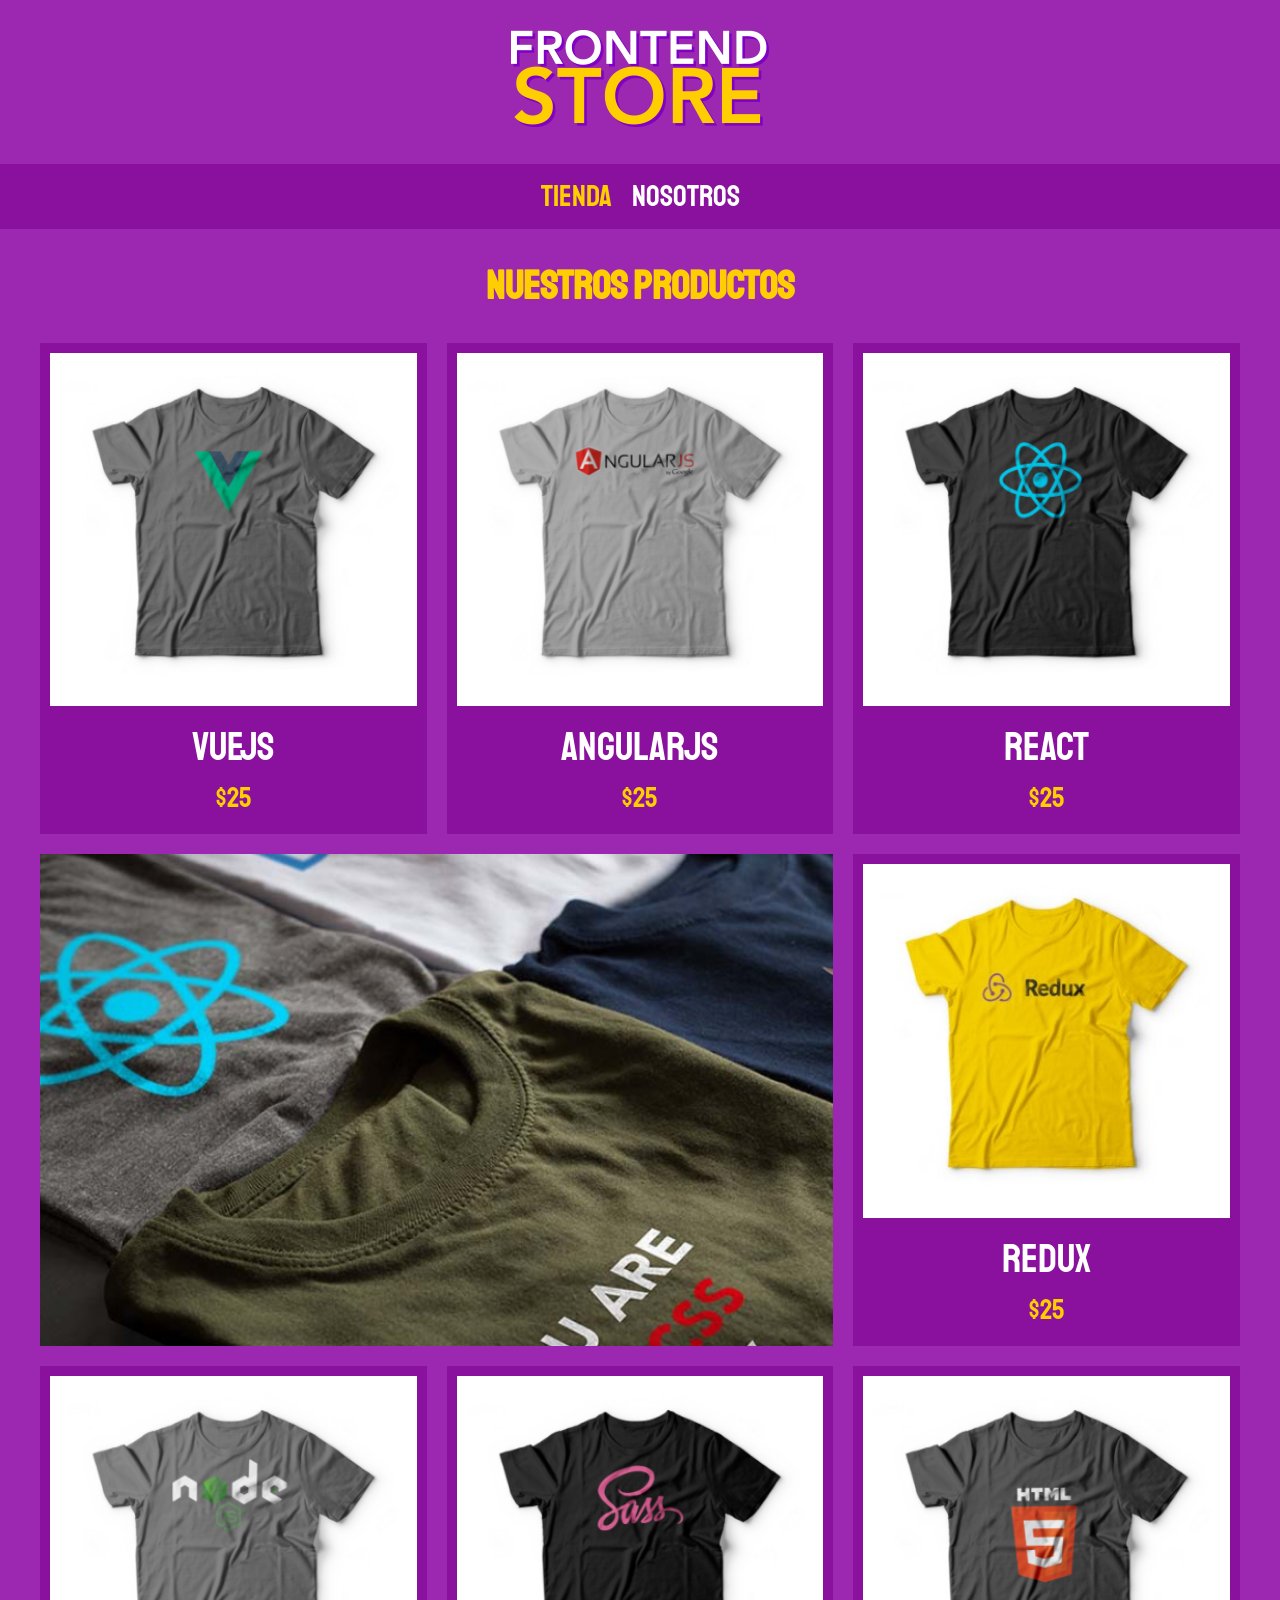
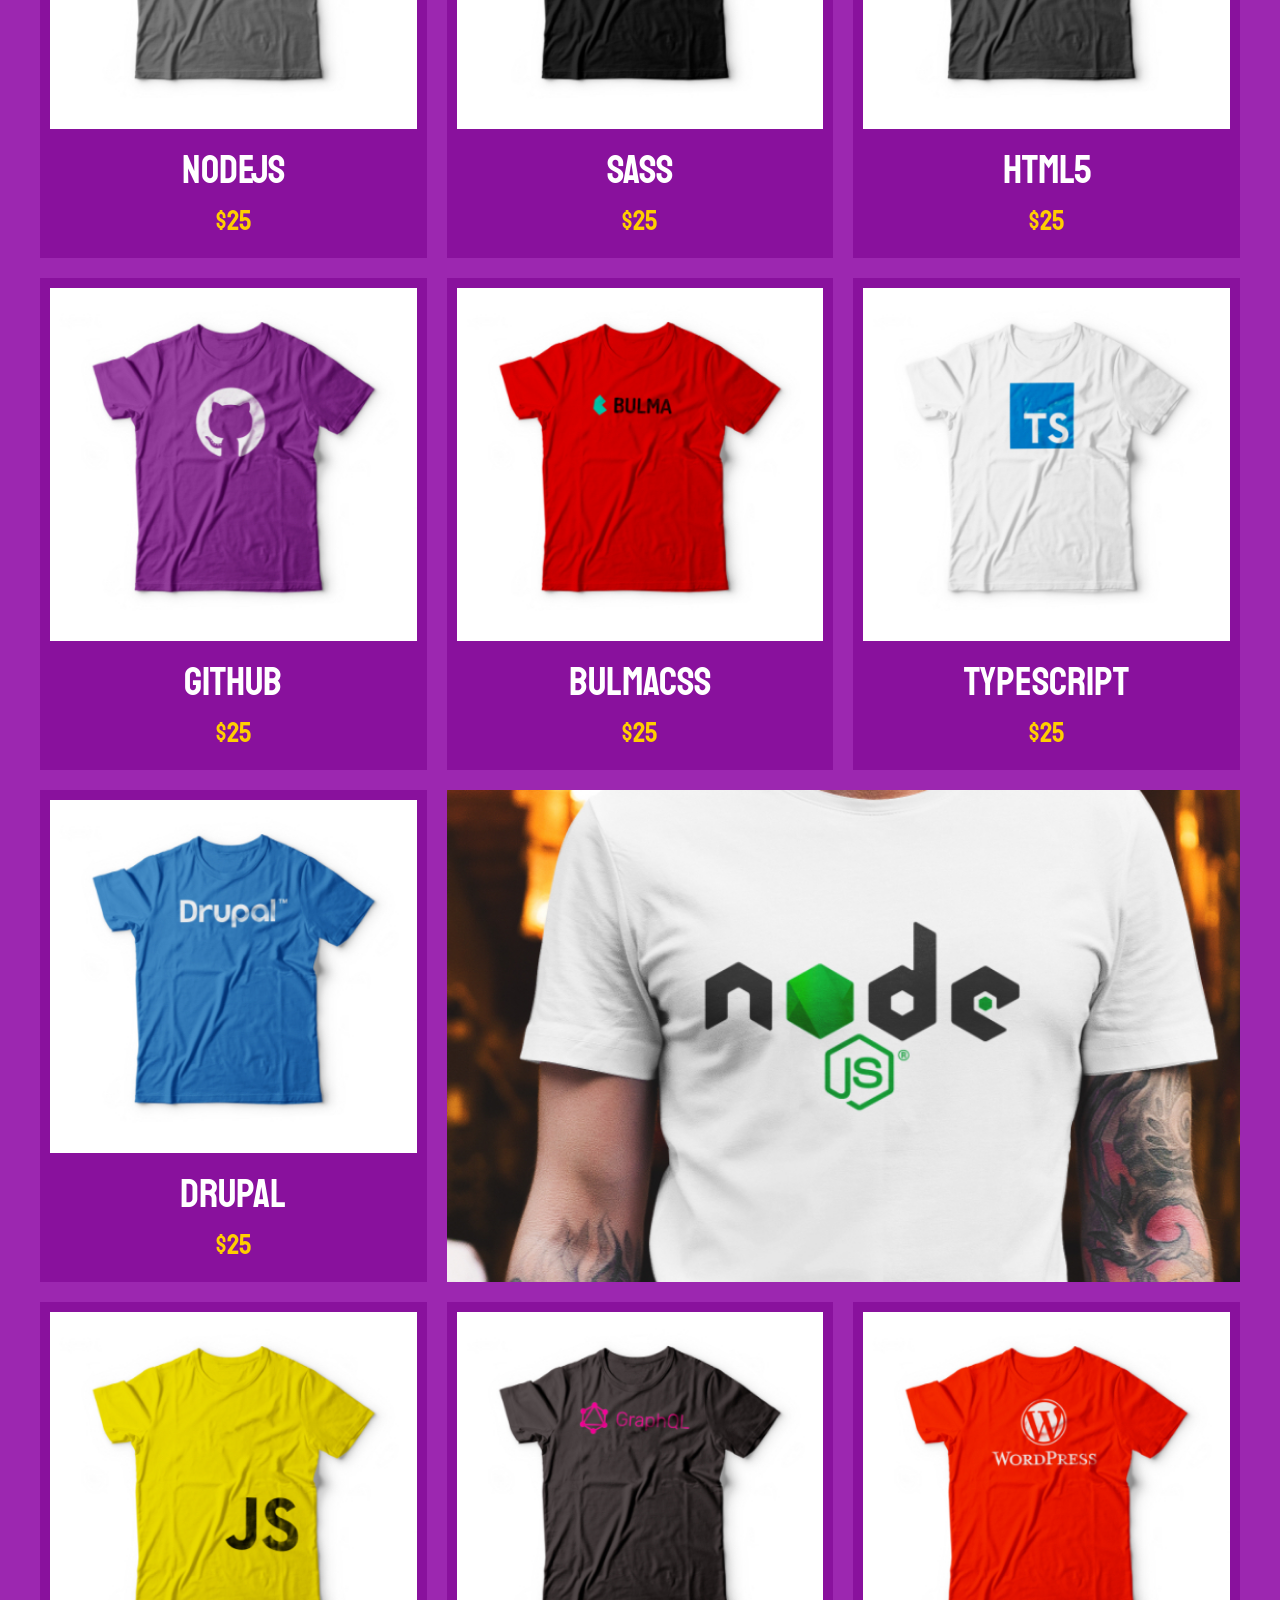
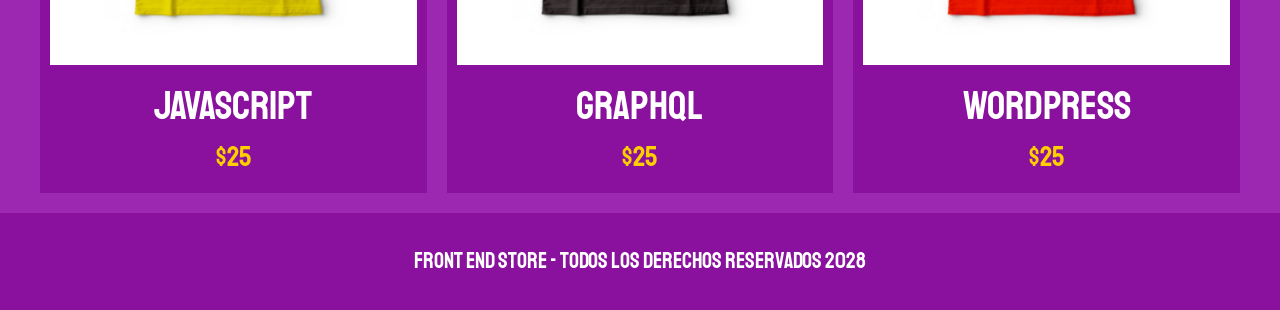
<file: index.html>
<!DOCTYPE html>
<html lang="es">
<head>
    <meta charset="UTF-8">
    <meta name="viewport" content="width=device-width, initial-scale=1.0">
    <title>FrontEnd Store</title>
    <link rel="stylesheet" href="css/normalize.css">
    <link rel="preconnect" href="https://fonts.googleapis.com">
    <link rel="preconnect" href="https://fonts.gstatic.com" crossorigin>
    <link href="https://fonts.googleapis.com/css2?family=Staatliches&display=swap" rel="stylesheet">
    <link rel="stylesheet" href="css/styles.css">
</head>
<body>

    <header class="header">
        <a href="index.html">
            <img class="header__logo" src="img/logo.png" alt="Logotipo">
        </a>
    </header>

    <nav class="navegacion">
        <a class="navegacion__enlace navegacion__enlace--activo" href="index.html">Tienda</a>
        <a class="navegacion__enlace" href="nosotros.html">Nosotros</a>
    </nav>

    <main class="contenedor">
        <h1>Nuestros productos</h1>

        <div class="grid">
            <div class="producto">
                <a href="producto.html">
                    <img class="producto__imagen" src="img/1.jpg" alt="Imagen Camisa">
                    <div class="producto__informacion">
                        <p class="producto__nombre">VueJS</p>
                        <p class="producto__precio">$25</p>
                    </div>
                </a>   
            </div> <!-- Fin .producto -->
            <div class="producto">
                <a href="producto.html">
                    <img class="producto__imagen" src="img/2.jpg" alt="Imagen Camisa">
                    <div class="producto__informacion">
                        <p class="producto__nombre">AngularJS</p>
                        <p class="producto__precio">$25</p>
                    </div>
                </a>   
            </div> <!-- Fin .producto -->
            <div class="producto">
                <a href="producto.html">
                    <img class="producto__imagen" src="img/3.jpg" alt="Imagen Camisa">
                    <div class="producto__informacion">
                        <p class="producto__nombre">React</p>
                        <p class="producto__precio">$25</p>
                    </div>
                </a>   
            </div> <!-- Fin .producto -->
            <div class="producto">
                <a href="producto.html">
                    <img class="producto__imagen" src="img/4.jpg" alt="Imagen Camisa">
                    <div class="producto__informacion">
                        <p class="producto__nombre">Redux</p>
                        <p class="producto__precio">$25</p>
                    </div>
                </a>   
            </div> <!-- Fin .producto -->
            <div class="producto">
                <a href="producto.html">
                    <img class="producto__imagen" src="img/5.jpg" alt="Imagen Camisa">
                    <div class="producto__informacion">
                        <p class="producto__nombre">NodeJS</p>
                        <p class="producto__precio">$25</p>
                    </div>
                </a>   
            </div> <!-- Fin .producto -->
            <div class="producto">
                <a href="producto.html">
                    <img class="producto__imagen" src="img/6.jpg" alt="Imagen Camisa">
                    <div class="producto__informacion">
                        <p class="producto__nombre">SASS</p>
                        <p class="producto__precio">$25</p>
                    </div>
                </a>   
            </div> <!-- Fin .producto -->
            <div class="producto">
                <a href="producto.html">
                    <img class="producto__imagen" src="img/7.jpg" alt="Imagen Camisa">
                    <div class="producto__informacion">
                        <p class="producto__nombre">HTML5</p>
                        <p class="producto__precio">$25</p>
                    </div>
                </a>   
            </div> <!-- Fin .producto -->
            <div class="producto">
                <a href="producto.html">
                    <img class="producto__imagen" src="img/8.jpg" alt="Imagen Camisa">
                    <div class="producto__informacion">
                        <p class="producto__nombre">GitHub</p>
                        <p class="producto__precio">$25</p>
                    </div>
                </a>   
            </div> <!-- Fin .producto -->
            <div class="producto">
                <a href="producto.html">
                    <img class="producto__imagen" src="img/9.jpg" alt="Imagen Camisa">
                    <div class="producto__informacion">
                        <p class="producto__nombre">BulmaCSS</p>
                        <p class="producto__precio">$25</p>
                    </div>
                </a>   
            </div> <!-- Fin .producto -->
            <div class="producto">
                <a href="producto.html">
                    <img class="producto__imagen" src="img/10.jpg" alt="Imagen Camisa">
                    <div class="producto__informacion">
                        <p class="producto__nombre">TypeScript</p>
                        <p class="producto__precio">$25</p>
                    </div>
                </a>   
            </div> <!-- Fin .producto -->
            <div class="producto">
                <a href="producto.html">
                    <img class="producto__imagen" src="img/11.jpg" alt="Imagen Camisa">
                    <div class="producto__informacion">
                        <p class="producto__nombre">Drupal</p>
                        <p class="producto__precio">$25</p>
                    </div>
                </a>   
            </div> <!-- Fin .producto -->
            <div class="producto">
                <a href="producto.html">
                    <img class="producto__imagen" src="img/12.jpg" alt="Imagen Camisa">
                    <div class="producto__informacion">
                        <p class="producto__nombre">JavaScript</p>
                        <p class="producto__precio">$25</p>
                    </div>
                </a>   
            </div> <!-- Fin .producto -->
            <div class="producto">
                <a href="producto.html">
                    <img class="producto__imagen" src="img/13.jpg" alt="Imagen Camisa">
                    <div class="producto__informacion">
                        <p class="producto__nombre">GraphQL</p>
                        <p class="producto__precio">$25</p>
                    </div>
                </a>   
            </div> <!-- Fin .producto -->
            <div class="producto">
                <a href="producto.html">
                    <img class="producto__imagen" src="img/14.jpg" alt="Imagen Camisa">
                    <div class="producto__informacion">
                        <p class="producto__nombre">WordPress</p>
                        <p class="producto__precio">$25</p>
                    </div>
                </a>   
            </div> <!-- Fin .producto -->

            <div class="grafico grafico--camisas">
            
            </div>

            <div class="grafico grafico--node">
                
            </div>
            
        </div>
    </main>

    <footer class="footer">
        <p class="footer__texto">Front End Store - Todos los derechos reservados 2028</p>
    </footer>

</body>
</html>
</file>
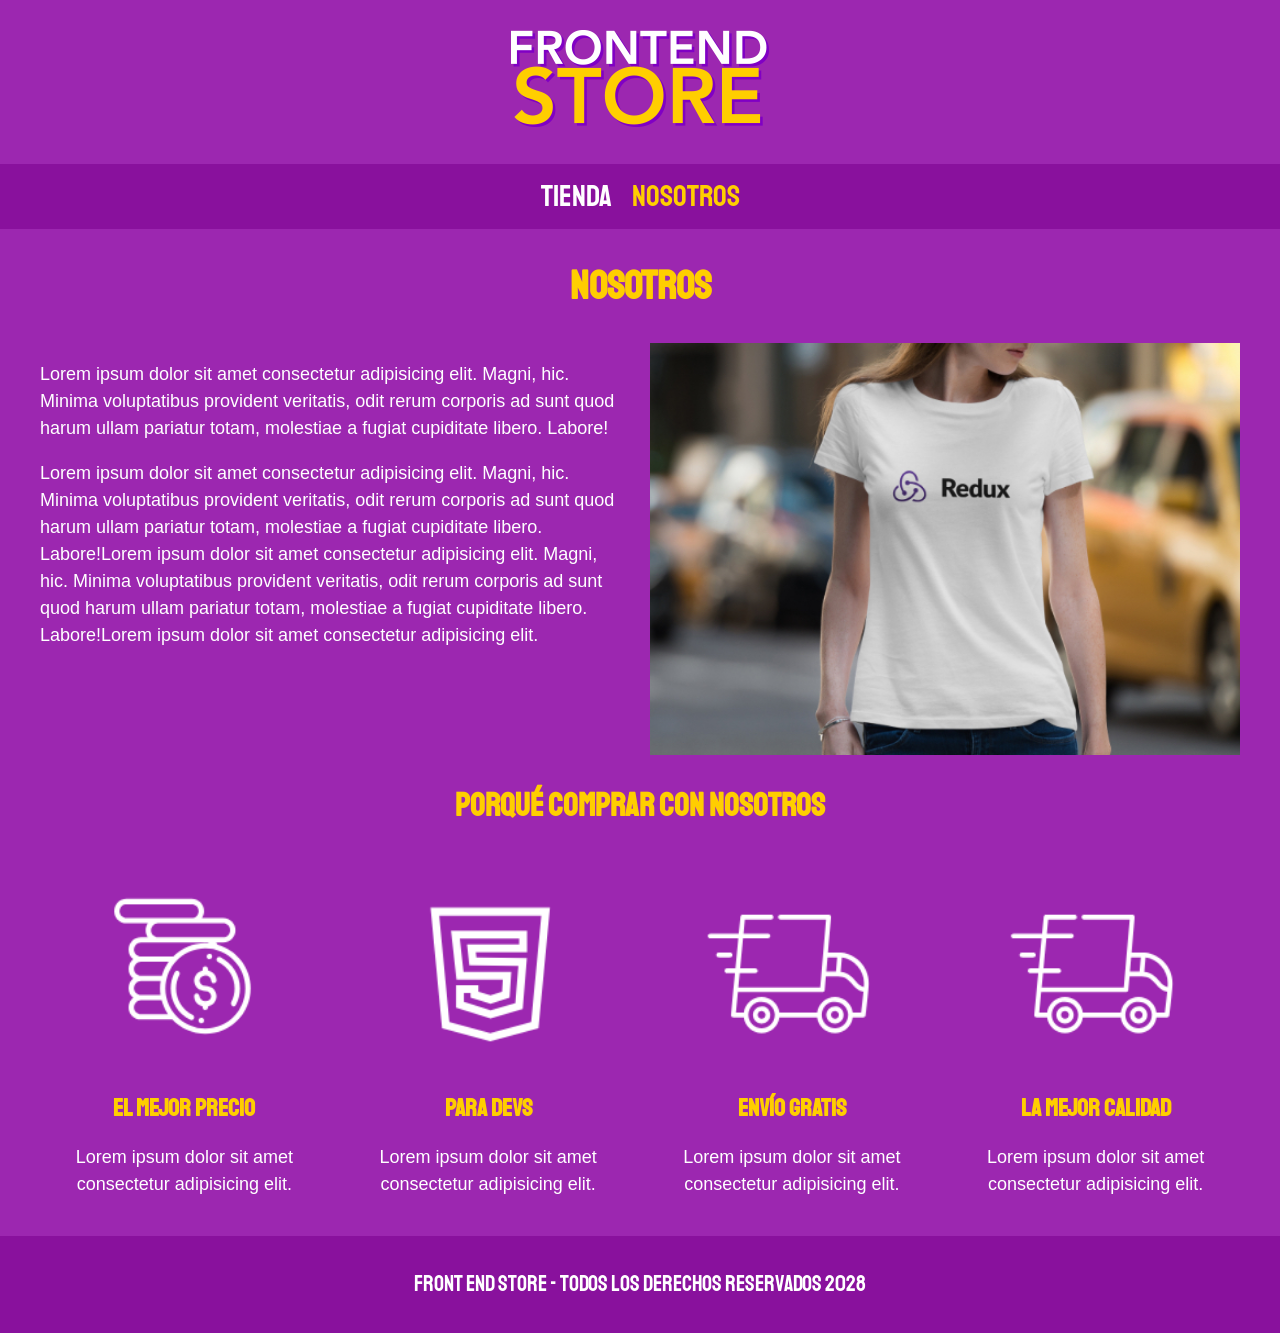
<file: nosotros.html>
<!DOCTYPE html>
<html lang="es">
<head>
    <meta charset="UTF-8">
    <meta name="viewport" content="width=device-width, initial-scale=1.0">
    <title>FrontEnd Store</title>
    <link rel="stylesheet" href="css/normalize.css">
    <link rel="preconnect" href="https://fonts.googleapis.com">
    <link rel="preconnect" href="https://fonts.gstatic.com" crossorigin>
    <link href="https://fonts.googleapis.com/css2?family=Staatliches&display=swap" rel="stylesheet">
    <link rel="stylesheet" href="css/styles.css">
</head>
<body>

    <header class="header">
        <a href="index.html">
            <img class="header__logo" src="img/logo.png" alt="Logotipo">
        </a>
    </header>

    <nav class="navegacion">
        <a class="navegacion__enlace" href="index.html">Tienda</a>
        <a class="navegacion__enlace navegacion__enlace--activo" href="nosotros.html">Nosotros</a>
    </nav>

    <main class="contenedor">
        <h1>Nosotros</h1>

        <div class="nosotros">
            <div class="nosotros__contenido">
                <p>Lorem ipsum dolor sit amet consectetur adipisicing elit. Magni, hic. Minima voluptatibus provident veritatis, odit rerum corporis ad sunt quod harum ullam pariatur totam, molestiae a fugiat cupiditate libero. Labore!</p>
                
                <p>Lorem ipsum dolor sit amet consectetur adipisicing elit. Magni, hic. Minima voluptatibus provident veritatis, odit rerum corporis ad sunt quod harum ullam pariatur totam, molestiae a fugiat cupiditate libero. Labore!Lorem ipsum dolor sit amet consectetur adipisicing elit. Magni, hic. Minima voluptatibus provident veritatis, odit rerum corporis ad sunt quod harum ullam pariatur totam, molestiae a fugiat cupiditate libero. Labore!Lorem ipsum dolor sit amet consectetur adipisicing elit.</p>
            </div>

            <img src="img/nosotros.jpg" alt="Imagen Nosotros" class="nosotros__imagen">
        </div>
    </main>

    <section class="contenedor comprar">
        <h2 class="comprar__titulo">Porqué comprar con nosotros</h2>

        <div class="bloques">
            <div class="bloque">
                <img src="img/icono_1.png" alt="Porque Comprar">
                <h3 class="bloque__titulo">El Mejor Precio</h3>
                <p>Lorem ipsum dolor sit amet consectetur adipisicing elit.</p>
            </div> <!-- Fin .bloque -->

            <div class="bloque">
                <img src="img/icono_2.png" alt="Porque Comprar">
                <h3 class="bloque__titulo">Para Devs</h3>
                <p>Lorem ipsum dolor sit amet consectetur adipisicing elit.</p>
            </div> <!-- Fin .bloque -->

            <div class="bloque">
                <img src="img/icono_3.png" alt="Porque Comprar">
                <h3 class="bloque__titulo">Envío Gratis</h3>
                <p>Lorem ipsum dolor sit amet consectetur adipisicing elit.</p>
            </div> <!-- Fin .bloque -->

            <div class="bloque">
                <img src="img/icono_3.png" alt="Porque Comprar">
                <h3 class="bloque__titulo">La Mejor Calidad</h3>
                <p>Lorem ipsum dolor sit amet consectetur adipisicing elit.</p>
            </div> <!-- Fin .bloque -->

        </div> <!-- Fin .bloques -->
    </section>

    <footer class="footer">
        <p class="footer__texto">Front End Store - Todos los derechos reservados 2028</p>
    </footer>

</body>
</html>
</file>
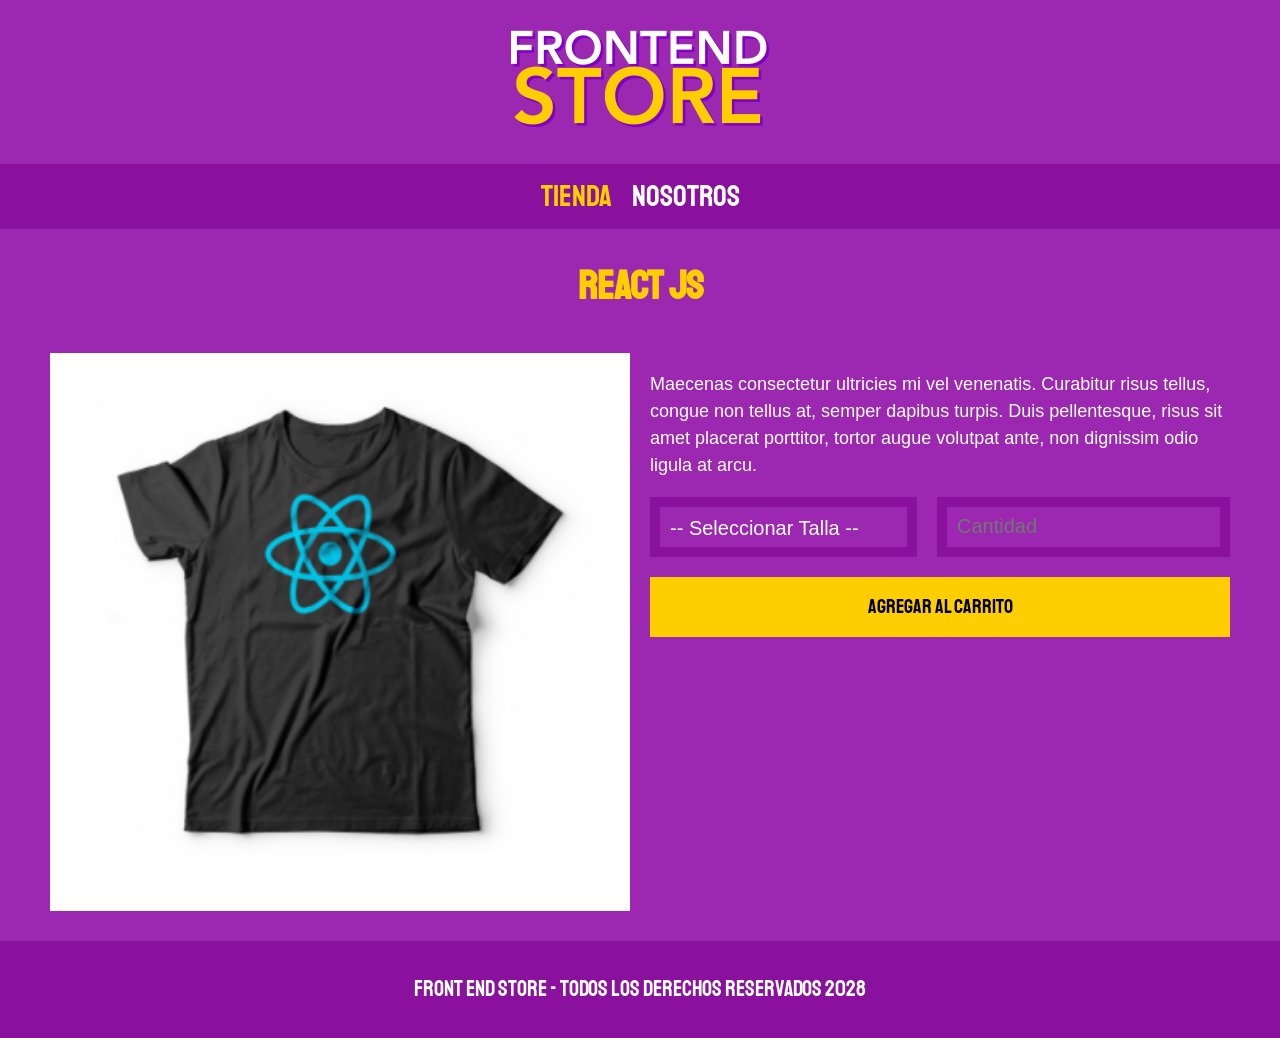
<file: producto.html>
<!DOCTYPE html>
<html lang="es">
<head>
    <meta charset="UTF-8">
    <meta name="viewport" content="width=device-width, initial-scale=1.0">
    <title>FrontEnd Store</title>
    <link rel="stylesheet" href="css/normalize.css">
    <link rel="preconnect" href="https://fonts.googleapis.com">
    <link rel="preconnect" href="https://fonts.gstatic.com" crossorigin>
    <link href="https://fonts.googleapis.com/css2?family=Staatliches&display=swap" rel="stylesheet">
    <link rel="stylesheet" href="css/styles.css">
</head>
<body>

    <header class="header">
        <a href="index.html">
            <img class="header__logo" src="img/logo.png" alt="Logotipo">
        </a>
    </header>

    <nav class="navegacion">
        <a class="navegacion__enlace navegacion__enlace--activo" href="index.html">Tienda</a>
        <a class="navegacion__enlace" href="nosotros.html">Nosotros</a>
    </nav>

    <main class="contenedor">
        <h1>React JS</h1>

        <div class="camisa">
            <img src="img/3.jpg" alt="Imagen Del Producto" class="camisa__imagen">
            <div class="camisa__contenido">
                <p>Maecenas consectetur ultricies mi vel venenatis. Curabitur risus tellus, congue non tellus at, semper dapibus turpis. Duis pellentesque, risus sit amet placerat porttitor, tortor augue volutpat ante, non dignissim odio ligula at arcu.</p>
                
                <form class="formulario">
                    <select class="formulario__campo">
                        <option disabled selected>-- Seleccionar Talla --</option>
                        <option>Chica</option>
                        <option>Mediana</option>
                        <option>Grande</option>
                    </select>
                    <input class="formulario__campo" type="number" placeholder="Cantidad" min="1">
                    <input class="formulario__submit" type="submit" value="Agregar al Carrito">
                </form>
            </div>
        </div>
    </main>

    <footer class="footer">
        <p class="footer__texto">Front End Store - Todos los derechos reservados 2028</p>
    </footer>

</body>
</html>
</file>
<file: css/styles.css>
:root {
    --primario: #9c27b0;
    --primarioOscuro: #89119d;
    --secundario: #ffce00;
    --secundarioOscuro: rgb(233, 187, 2);
    --blanco: #fff;
    --negro: #000;

    --fuentePrincipal: 'Staatliches', cursive; 
}

html {
  box-sizing: border-box;
  font-size: 62.5%;
}
*, *:before, *:after {
  box-sizing: inherit;
}

/* Globales */
body {
    background-color: var(--primario);
    font-size: 1.6rem;
    line-height: 1.5;
}

p {
    font-size: 1.8rem;
    font-family: Arial, Helvetica, sans-serif;
    color: var(--blanco);
}

a {
    text-decoration: none;
}

img {
    width: 100%;
}

.contenedor {
    max-width: 120rem;
    margin: 0 auto;
}

h1, h2, h3 {
    text-align: center;
    color: var(--secundario);
    font-family: var(--fuentePrincipal);
}

h1 {
    font-size: 4rem;
}

h2 {
    font-size: 3.2rem;
}

h3 {
    font-size: 2.4rem;
}

/* Usando BEM */
/* Header */
.header {
    display: flex;
    justify-content: center;
}

.header__logo {
    margin: 3rem 0;
}

/* Navegacion */
.navegacion { /* Bloque */
    background-color: var(--primarioOscuro);
    padding: 1rem 0;
    display: flex;
    justify-content: center;
    gap: 2rem; /* Separacion entre elementos */
}

.navegacion__enlace { /* Elemento */
    font-family: var(--fuentePrincipal);
    font-size: 3rem;
    color: var(--blanco);
    text-decoration: none;
}

.navegacion__enlace:hover, 
.navegacion__enlace--activo { /* Modificador */
    color: var(--secundario);
}

/* Grid */
.grid {
    display: grid;
    grid-template-columns: repeat(2, 1fr);
    gap: 2rem; /* column-gap y row-gap en un solo codigo */
}
@media (min-width: 768px) {
    .grid {
        grid-template-columns: repeat(3, 1fr);
    }
}

/* Productos */
.producto {
    background-color: var(--primarioOscuro);
    padding: 1rem;
}

.producto__imagen {
    width: 100%;
}

.producto__nombre {
    font-size: 4rem;
}

.producto__precio {
    font-size: 2.8rem;
    color: var(--secundario);
}

.producto__nombre,
.producto__precio {
    font-family: var(--fuentePrincipal);
    margin: 1rem;
    text-align: center;
    line-height: 1.2;
}

/* Graficos */
.grafico {
    min-height: 40rem;
    background-repeat: no-repeat;
    background-size: cover;
    grid-column: 1 / 3;
}

.grafico--camisas {
    grid-row: 2 / 3;
    background-image: url(../img/grafico1.jpg);
}

.grafico--node {
    grid-row: 8 / 9;
    background-image: url(../img/grafico2.jpg);
}

@media (min-width: 768px) {
    .grafico--node {
        grid-row: 5 / 6;
        grid-column: 2 / 4;
    }
}

/* Footer */
.footer {
    background-color: var(--primarioOscuro);
    padding: 1rem 0;
    margin-top: 2rem;
}

.footer__texto {
    font-family: var(--fuentePrincipal);
    text-align: center;
    font-size: 2.2rem;
}

/* Nosotros */
.nosotros {
    display: grid;
    grid-template-rows: repeat(2, auto);
}

@media (min-width: 768px) {
    .nosotros {
        grid-template-columns: repeat(2, 1fr);
        column-gap: 2rem;
    }
}

.nosotros__imagen {
    grid-row: 1 / 2;
}

@media (min-width: 768px) {
    .nosotros__imagen {
        grid-column: 2 / 3;
    }
}

/* Comprar */
.bloques {
    display: grid;
    grid-template-columns: repeat(2, 1fr);
    gap: 1.5rem;
}

@media (min-width: 768px) {
    .bloques {
        display: grid;
        grid-template-columns: repeat(4, 1fr);
    }
}

.bloque {
    text-align: center;
}

.bloque__titulo {
    margin: 0;
}

/* Pagina del Producto */
.camisa {
    padding: 1rem;
}

@media (min-width: 768px) {
    .camisa {
        display: grid;
        grid-template-columns: repeat(2, 1fr);
        column-gap: 2rem;
    }

    .camisa__contenido {
        grid-column: 2 / 3;
    }

}

/* Formulario */
.formulario {
    display: grid;
    grid-template-columns: repeat(2, 1fr);
    gap: 2rem;
}

.formulario__campo,
.formulario__submit {
    height: 6rem;
}

.formulario__campo {
    background-color: transparent;
    /* border-color: var(--primarioOscuro);
    border-width: 1rem;
    border-style: solid; */
    border: 1rem solid var(--primarioOscuro);
    font-family: Arial, Helvetica, sans-serif;
    font-size: 2rem;
    color: var(--blanco);
    padding: 1rem;
    appearance: none;
}

.formulario__submit {
    grid-column: 1 / 3;
    background-color: var(--secundario);
    font-family: var(--fuentePrincipal);
    font-size: 2rem;
    border: none;
    transition: background-color .3s ease;
}

.formulario__submit:hover {
    background-color: var(--secundarioOscuro);
    cursor: pointer; /* Mano */
}
</file>
